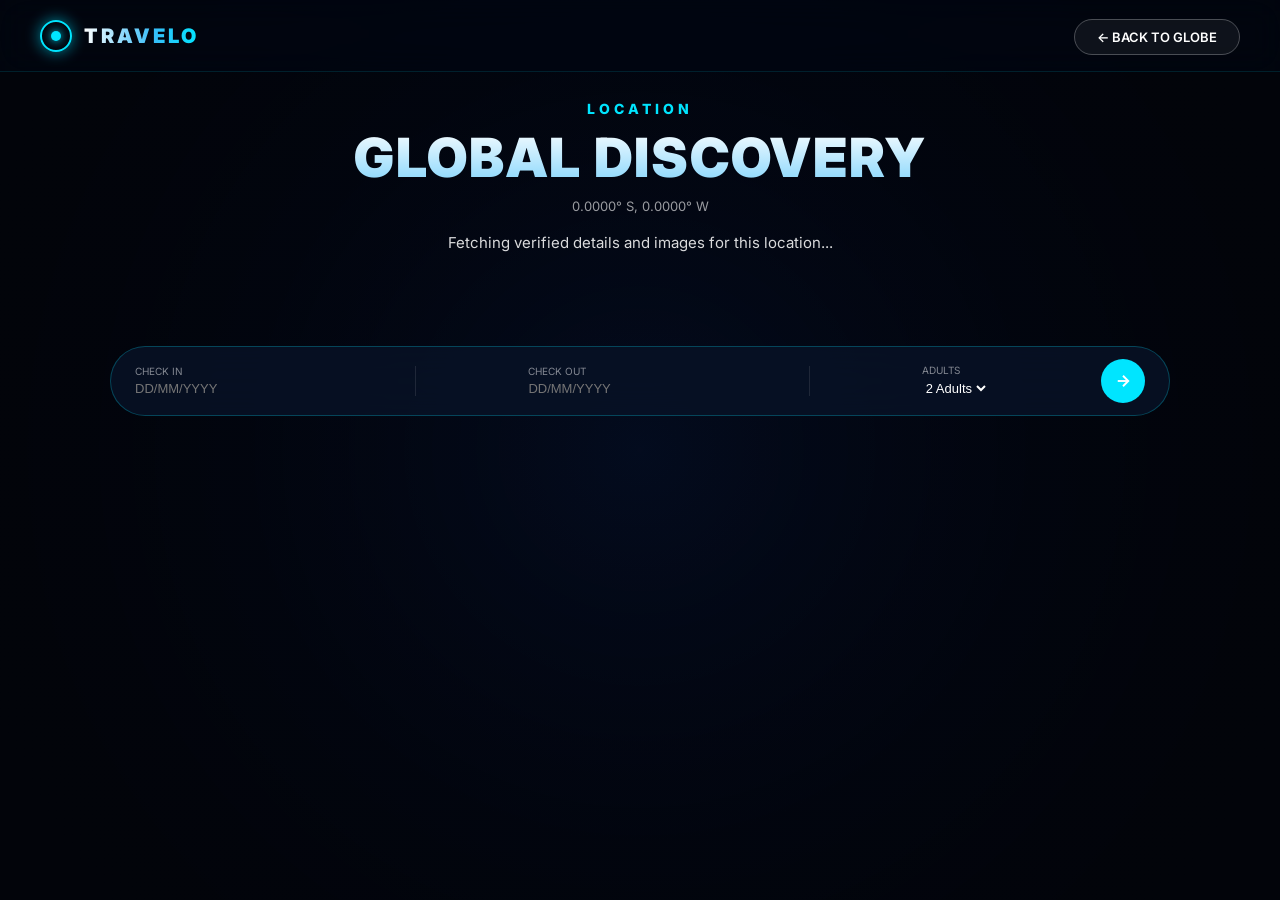
<file: destination.html>
<!doctype html>
<html lang="en">
  <head>
    <meta charset="UTF-8" />
    <meta name="viewport" content="width=device-width, initial-scale=1.0" />
    <title>Explore Location &mdash; TRAVELO</title>
    <link href="https://fonts.googleapis.com/css2?family=Inter:wght@300;400;500;600;700;800;900&display=swap" rel="stylesheet" />
    <link rel="stylesheet" href="style.css" />
  </head>
  <body class="destination-page-body">

    <div class="app-wrapper full-dest-wrapper">
      <header id="main-header">
        <a href="index.html" class="logo-link">
          <div class="logo">
            <div class="logo-icon"><div class="logo-dot"></div></div>
            <span class="logo-text">TRAVELO</span>
          </div>
        </a>
        <nav class="nav-links">
          <a href="index.html" class="btn-login">&larr; BACK TO GLOBE</a>
        </nav>
      </header>

      <div class="dest-bg" id="dest-bg"></div>
      <div class="dest-overlay"></div>

      <div class="dest-content">
        <div class="dest-info-wrap">
          <p class="dest-region" id="dest-region">LOADING REGION...</p>
          <h1 class="dest-title" id="dest-title">LOADING LOCATION...</h1>
          <p class="dest-coords" id="dest-coords">LAT 00.0000&deg;, LON 00.0000&deg;</p>
          <p class="dest-summary-text" id="dest-summary-text">Fetching verified details and images for this location...</p>
        </div>

        <!-- Dynamic Verified Photo Gallery Grid -->
        <div class="dest-verified-gallery" id="dest-verified-gallery"></div>

        <!-- Booking Bar -->
        <div class="booking-bar" id="booking-bar">
          <div class="booking-field">
            <label>Check in</label>
            <input type="text" id="checkin" placeholder="DD/MM/YYYY" onfocus="(this.type='date')" />
          </div>
          <div class="booking-divider"></div>
          <div class="booking-field">
            <label>Check out</label>
            <input type="text" id="checkout" placeholder="DD/MM/YYYY" onfocus="(this.type='date')" />
          </div>
          <div class="booking-divider"></div>
          <div class="booking-field">
            <label>Adults</label>
            <select id="adults">
              <option value="1">1 Adult</option>
              <option value="2" selected>2 Adults</option>
              <option value="3">3 Adults</option>
              <option value="4">4 Adults</option>
            </select>
          </div>
          <button class="booking-search-btn" id="dest-search-btn" aria-label="Search">
            <svg width="18" height="18" fill="none" stroke="#fff" stroke-width="2.5" viewBox="0 0 24 24">
              <line x1="5" y1="12" x2="19" y2="12"></line>
              <polyline points="12 5 19 12 12 19"></polyline>
            </svg>
          </button>
        </div>
      </div>
    </div>

    <script src="app.js"></script>
    <script>
      if (localStorage.getItem('travelo_theme') === 'light') {
        document.body.classList.add('light-theme');
      }

      // Parse URL Parameters
      const urlParams = new URLSearchParams(window.location.search);
      const locName = urlParams.get('name') || urlParams.get('id') || 'Global Discovery';
      const lat = parseFloat(urlParams.get('lat')) || 0;
      const lon = parseFloat(urlParams.get('lon')) || 0;
      const country = urlParams.get('country') || '';
      const state = urlParams.get('state') || '';

      document.getElementById('dest-title').textContent = locName.toUpperCase();
      document.getElementById('dest-region').textContent = (country || state || 'LOCATION').toUpperCase();
      document.getElementById('dest-coords').textContent = `${lat > 0 ? lat.toFixed(4) + '\u00B0 N' : Math.abs(lat).toFixed(4) + '\u00B0 S'}, ${lon > 0 ? lon.toFixed(4) + '\u00B0 E' : Math.abs(lon).toFixed(4) + '\u00B0 W'}`;

      const FAMOUS_UNRELATED = [
        "taj mahal", "eiffel tower", "colosseum", "statue of liberty", "pyramid", "machu picchu",
        "great wall", "christ the redeemer", "petra", "big ben", "burj khalifa", "mount fuji"
      ];

      // Fetch Verified Images & Info for this location dynamically
      async function loadDestinationData() {
        const query = `${locName} ${state} ${country}`.trim();
        const galleryEl = document.getElementById('dest-verified-gallery');
        const bgEl = document.getElementById('dest-bg');
        const summaryEl = document.getElementById('dest-summary-text');

        try {
          // 1. Wikipedia summary
          const wikiUrl = `https://en.wikipedia.org/api/rest_v1/page/summary/${encodeURIComponent(locName)}`;
          const wikiRes = await fetch(wikiUrl);
          let leadImage = null;
          if (wikiRes.ok) {
            const wikiData = await wikiRes.json();
            if (wikiData.extract) summaryEl.textContent = wikiData.extract;
            if (wikiData.originalimage && wikiData.originalimage.source) {
              leadImage = wikiData.originalimage.source;
            }
          }

          // 2. Wikipedia search images with strict relevance
          const wikiSearchUrl = `https://en.wikipedia.org/w/api.php?action=query&generator=search&gsrsearch=${encodeURIComponent(query)}&gsrlimit=6&prop=pageimages|extracts&piprop=original|thumbnail&pithumbsize=1200&exintro=1&explaintext=1&format=json&origin=*`;
          const wikiRes2 = await fetch(wikiSearchUrl);
          let verifiedImages = [];

          if (leadImage) verifiedImages.push(leadImage);

          if (wikiRes2.ok) {
            const wikiData2 = await wikiRes2.json();
            if (wikiData2.query && wikiData2.query.pages) {
              const pages = Object.values(wikiData2.query.pages);
              pages.forEach(p => {
                const imgObj = p.original || p.thumbnail;
                if (imgObj && imgObj.source) {
                  const title = (p.title || "").toLowerCase();
                  const locKey = locName.toLowerCase();
                  
                  // Check famous unrelated
                  let isUnrelated = false;
                  for (const landmark of FAMOUS_UNRELATED) {
                    if (title.includes(landmark) && !locKey.includes(landmark)) {
                      isUnrelated = true;
                      break;
                    }
                  }

                  if (!isUnrelated && (title.includes(locKey) || title.includes(country.toLowerCase()) || title.includes(state.toLowerCase()))) {
                    verifiedImages.push(imgObj.source);
                  }
                }
              });
            }
          }

          const unique = Array.from(new Set(verifiedImages));

          if (unique.length > 0) {
            bgEl.style.backgroundImage = `url('${unique[0]}')`;
            galleryEl.innerHTML = unique.slice(0, 4).map(imgUrl => `
              <div class="dest-thumb-box">
                <img src="${imgUrl}" alt="${locName}" onclick="document.getElementById('dest-bg').style.backgroundImage='url(${imgUrl})'" />
              </div>
            `).join('');
          } else {
            galleryEl.innerHTML = `
              <div class="no-verified-image-box" style="grid-column: 1 / -1; padding: 40px; background: rgba(8,18,38,0.85);">
                <svg width="32" height="32" fill="none" stroke="#00e5ff" stroke-width="1.8" viewBox="0 0 24 24"><rect x="3" y="3" width="18" height="18" rx="2"/><circle cx="8.5" cy="8.5" r="1.5"/><polyline points="21 15 16 10 5 21"/></svg>
                <span>No verified image available for this exact location.</span>
              </div>
            `;
          }
        } catch (err) {
          console.warn("Destination page error:", err);
        }
      }

      loadDestinationData();

      document.getElementById('dest-search-btn').addEventListener('click', () => {
        window.open(`https://www.google.com/search?q=${encodeURIComponent(locName + ' travel hotels flights')}`, '_blank');
      });
    </script>
  </body>
</html>
</file>
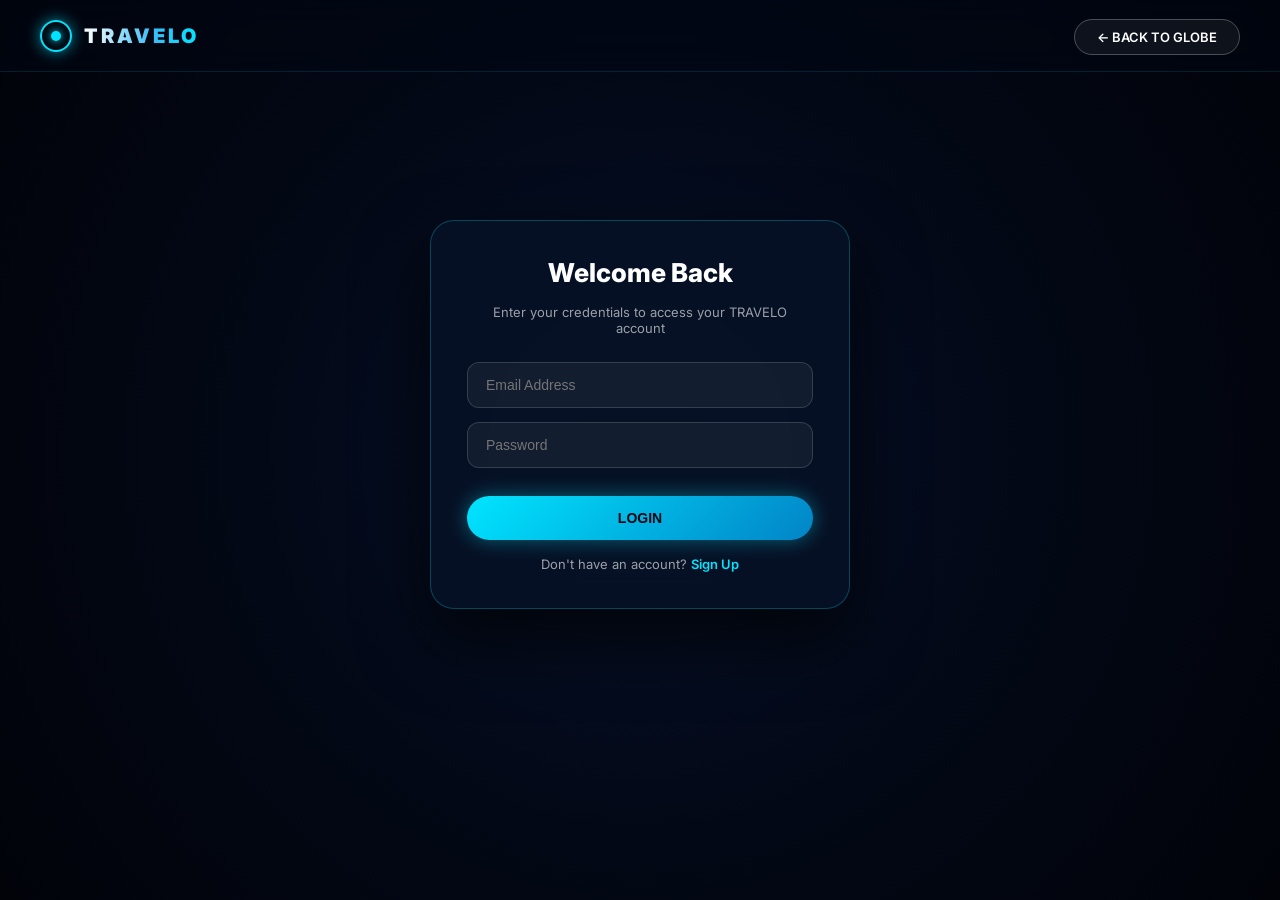
<file: login.html>
﻿<!doctype html>
<html lang="en">
  <head>
    <meta charset="UTF-8" />
    <meta name="viewport" content="width=device-width, initial-scale=1.0" />
    <title>Login &mdash; TRAVELO</title>
    <link href="https://fonts.googleapis.com/css2?family=Inter:wght@300;400;500;600;700;800;900&display=swap" rel="stylesheet" />
    <link rel="stylesheet" href="style.css" />
  </head>
  <body class="destination-page-body">
    <div class="app-wrapper full-dest-wrapper">
      <header id="main-header">
        <a href="index.html" class="logo-link">
          <div class="logo">
            <div class="logo-icon"><div class="logo-dot"></div></div>
            <span class="logo-text">TRAVELO</span>
          </div>
        </a>
        <nav class="nav-links">
          <a href="index.html" class="btn-login">&larr; BACK TO GLOBE</a>
        </nav>
      </header>

      <div class="auth-page">
        <div class="auth-box">
          <h2>Welcome Back</h2>
          <p>Enter your credentials to access your TRAVELO account</p>
          <form id="login-form">
            <input type="email" id="email" placeholder="Email Address" required />
            <input type="password" id="password" placeholder="Password" required />
            <p class="error-msg" id="error-msg"></p>
            <button type="submit" class="auth-submit">LOGIN</button>
          </form>
          <p class="auth-switch">Don't have an account? <a href="signup.html">Sign Up</a></p>
        </div>
      </div>
    </div>

    <script src="app.js"></script>
    <script>
      document.getElementById('login-form').addEventListener('submit', (e) => {
        e.preventDefault();
        const email = document.getElementById('email').value.trim();
        const pass = document.getElementById('password').value.trim();

        if (Auth.login(email, pass)) {
          window.location.href = 'index.html';
        } else {
          Auth.signup(email.split('@')[0] || 'User', email, pass);
          window.location.href = 'index.html';
        }
      });
    </script>
  </body>
</html>
</file>
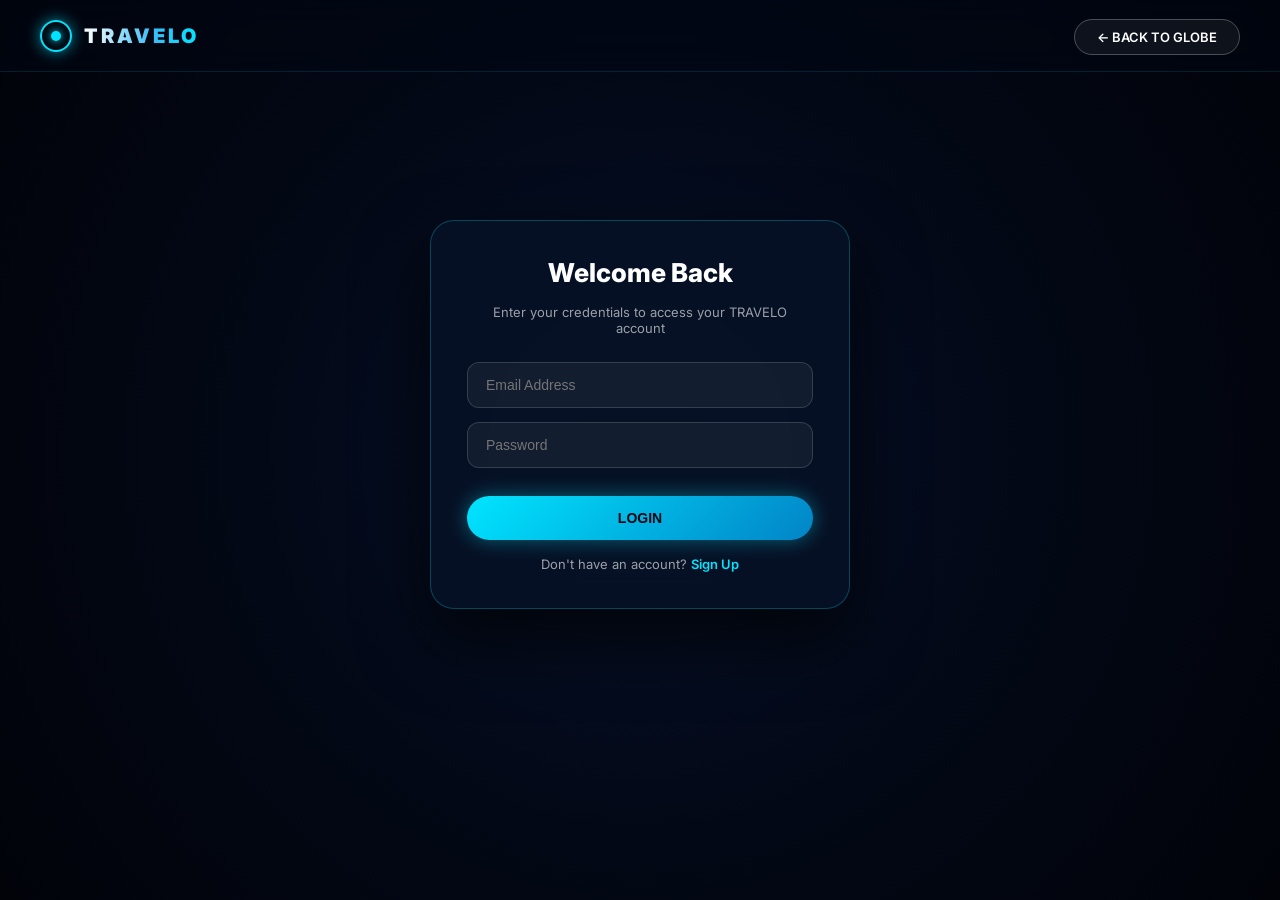
<file: profile.html>
﻿<!doctype html>
<html lang="en">
  <head>
    <meta charset="UTF-8" />
    <meta name="viewport" content="width=device-width, initial-scale=1.0" />
    <title>User Profile &mdash; TRAVELO</title>
    <link href="https://fonts.googleapis.com/css2?family=Inter:wght@300;400;500;600;700;800;900&display=swap" rel="stylesheet" />
    <link rel="stylesheet" href="style.css" />
  </head>
  <body class="destination-page-body">
    <div class="app-wrapper full-dest-wrapper">
      <header id="main-header">
        <a href="index.html" class="logo-link">
          <div class="logo">
            <div class="logo-icon"><div class="logo-dot"></div></div>
            <span class="logo-text">TRAVELO</span>
          </div>
        </a>
        <nav class="nav-links">
          <a href="index.html" class="btn-login">&larr; BACK TO GLOBE</a>
        </nav>
      </header>

      <div class="auth-page">
        <div class="auth-box">
          <div style="width:60px; height:60px; border-radius:50%; background:#00e5ff; color:#020714; font-size:24px; font-weight:800; display:flex; align-items:center; justify-content:center; margin:0 auto;" id="avatar-initials">U</div>
          <h2 id="user-name">Explorer</h2>
          <p id="user-email">user@travelo.app</p>

          <div style="display:grid; grid-template-columns:1fr 1fr; gap:12px; margin:16px 0;">
            <div style="background:rgba(255,255,255,0.05); padding:12px; border-radius:12px; border:1px solid rgba(255,255,255,0.1);">
              <span style="display:block; font-size:20px; font-weight:800; color:#00e5ff;">12</span>
              <span style="font-size:11px; color:rgba(255,255,255,0.6);">Explorations</span>
            </div>
            <div style="background:rgba(255,255,255,0.05); padding:12px; border-radius:12px; border:1px solid rgba(255,255,255,0.1);">
              <span style="display:block; font-size:20px; font-weight:800; color:#00e5ff;">5</span>
              <span style="font-size:11px; color:rgba(255,255,255,0.6);">Saved Places</span>
            </div>
          </div>

          <a href="index.html" class="auth-submit" style="display:block; text-decoration:none;">EXPLORE 3D GLOBE</a>
          <button class="btn-login" id="profile-logout-btn" style="margin-top: 10px; width:100%; cursor:pointer;">LOG OUT</button>
        </div>
      </div>
    </div>

    <script src="app.js"></script>
    <script>
      document.addEventListener('DOMContentLoaded', () => {
        const user = Auth.getUser();
        if (!user) {
          window.location.href = 'login.html';
          return;
        }

        document.getElementById('user-name').textContent = user.name || 'Global Explorer';
        document.getElementById('user-email').textContent = user.email || 'explorer@travelo.app';
        document.getElementById('avatar-initials').textContent = (user.name || 'U').charAt(0).toUpperCase();

        document.getElementById('profile-logout-btn').addEventListener('click', () => {
          Auth.logout();
        });
      });
    </script>
  </body>
</html>
</file>
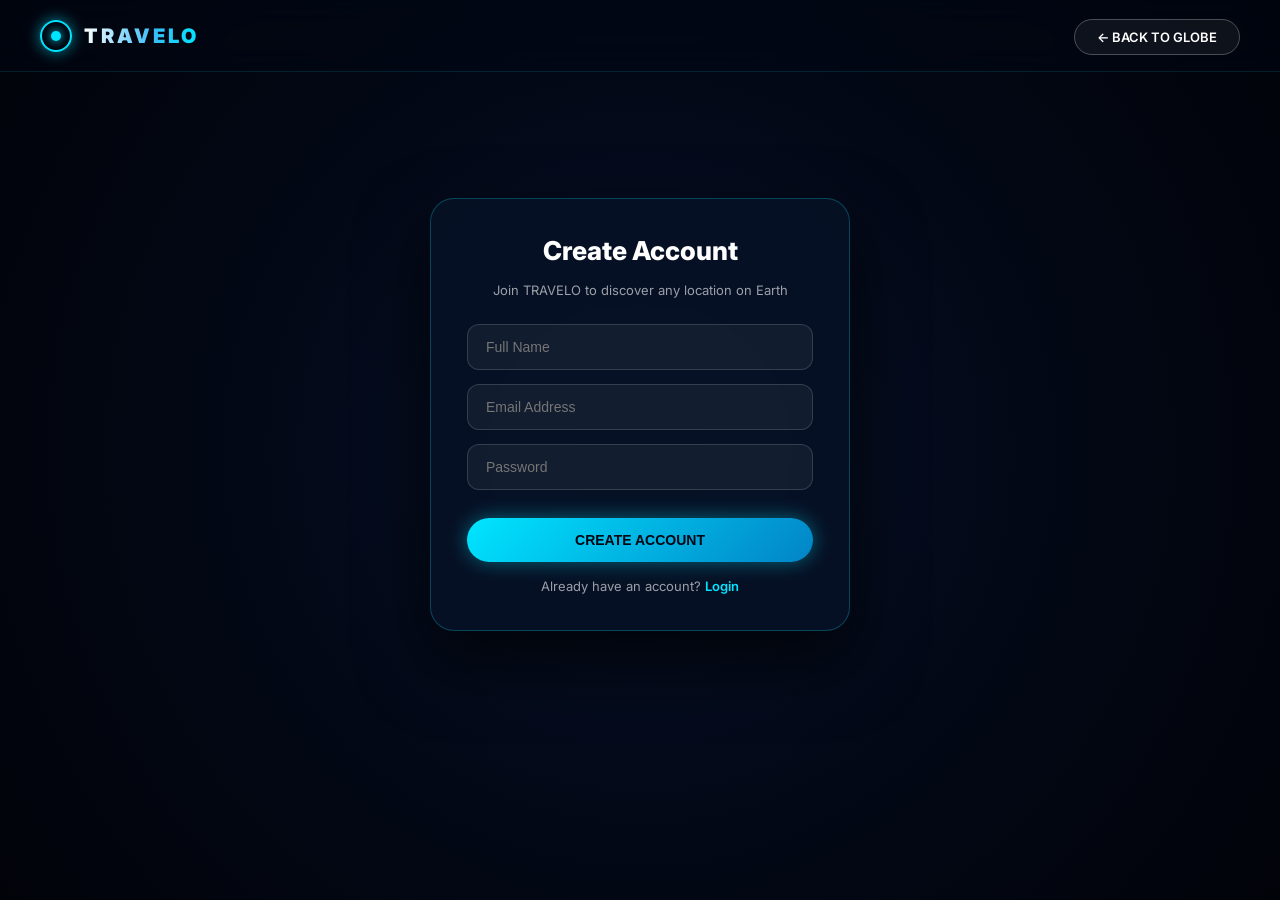
<file: signup.html>
﻿<!doctype html>
<html lang="en">
  <head>
    <meta charset="UTF-8" />
    <meta name="viewport" content="width=device-width, initial-scale=1.0" />
    <title>Sign Up &mdash; TRAVELO</title>
    <link href="https://fonts.googleapis.com/css2?family=Inter:wght@300;400;500;600;700;800;900&display=swap" rel="stylesheet" />
    <link rel="stylesheet" href="style.css" />
  </head>
  <body class="destination-page-body">
    <div class="app-wrapper full-dest-wrapper">
      <header id="main-header">
        <a href="index.html" class="logo-link">
          <div class="logo">
            <div class="logo-icon"><div class="logo-dot"></div></div>
            <span class="logo-text">TRAVELO</span>
          </div>
        </a>
        <nav class="nav-links">
          <a href="index.html" class="btn-login">&larr; BACK TO GLOBE</a>
        </nav>
      </header>

      <div class="auth-page">
        <div class="auth-box">
          <h2>Create Account</h2>
          <p>Join TRAVELO to discover any location on Earth</p>
          <form id="signup-form">
            <input type="text" id="name" placeholder="Full Name" required />
            <input type="email" id="email" placeholder="Email Address" required />
            <input type="password" id="password" placeholder="Password" required />
            <p class="error-msg" id="error-msg"></p>
            <button type="submit" class="auth-submit">CREATE ACCOUNT</button>
          </form>
          <p class="auth-switch">Already have an account? <a href="login.html">Login</a></p>
        </div>
      </div>
    </div>

    <script src="app.js"></script>
    <script>
      document.getElementById('signup-form').addEventListener('submit', (e) => {
        e.preventDefault();
        const name = document.getElementById('name').value.trim();
        const email = document.getElementById('email').value.trim();
        const pass = document.getElementById('password').value.trim();

        if (Auth.signup(name, email, pass)) {
          window.location.href = 'index.html';
        } else {
          document.getElementById('error-msg').textContent = "Account with this email already exists";
        }
      });
    </script>
  </body>
</html>
</file>
<file: style.css>
/* ============================================================
   TRAVELO — Futuristic 3D World Discovery
   Target Aesthetic: Cinematic Dark Space & Glowing Cyan Interface
   ============================================================ */

*, *::before, *::after {
  box-sizing: border-box;
  margin: 0;
  padding: 0;
  user-select: none;
}

html, body {
  width: 100%;
  height: 100%;
  overflow: hidden;
  font-family: 'Inter', system-ui, -apple-system, BlinkMacSystemFont, sans-serif;
  color: #fff;
  background: #02040a;
}

::-webkit-scrollbar {
  width: 5px;
  height: 5px;
}
::-webkit-scrollbar-track {
  background: rgba(255, 255, 255, 0.05);
}
::-webkit-scrollbar-thumb {
  background: rgba(0, 229, 255, 0.4);
  border-radius: 4px;
}
::-webkit-scrollbar-thumb:hover {
  background: rgba(0, 229, 255, 0.8);
}

/* ===== APP WRAPPER CONTAINER ===== */
.app-wrapper {
  position: relative;
  width: 100vw;
  height: 100vh;
  background: radial-gradient(circle at 50% 50%, #061129 0%, #030816 50%, #010309 100%);
  overflow: hidden;
}

/* ===== HEADER ===== */
#main-header {
  position: absolute;
  top: 0; left: 0; right: 0;
  height: 72px;
  display: flex;
  justify-content: space-between;
  align-items: center;
  padding: 0 40px;
  z-index: 200;
  background: rgba(2, 7, 20, 0.45);
  backdrop-filter: blur(16px);
  -webkit-backdrop-filter: blur(16px);
  border-bottom: 1px solid rgba(0, 229, 255, 0.12);
}

.logo-link { text-decoration: none; color: #fff; }
.logo { display: flex; align-items: center; gap: 12px; }
.logo-icon {
  position: relative;
  width: 32px; height: 32px;
  border: 2px solid #00e5ff;
  border-radius: 50%;
  display: flex; align-items: center; justify-content: center;
  box-shadow: 0 0 15px rgba(0, 229, 255, 0.6);
}
.logo-dot {
  width: 10px; height: 10px;
  background: #00e5ff;
  border-radius: 50%;
  box-shadow: 0 0 10px #00e5ff;
}
.logo-ping {
  position: absolute;
  inset: -4px;
  border: 1px solid rgba(0, 229, 255, 0.4);
  border-radius: 50%;
  animation: ping 2.5s cubic-bezier(0, 0, 0.2, 1) infinite;
}
@keyframes ping {
  75%, 100% { transform: scale(1.4); opacity: 0; }
}
.logo-text {
  font-size: 20px;
  font-weight: 900;
  letter-spacing: 3px;
  background: linear-gradient(90deg, #ffffff 0%, #38bdf8 60%, #00e5ff 100%);
  -webkit-background-clip: text;
  -webkit-text-fill-color: transparent;
}

/* Center Nav Links */
.center-nav {
  display: flex;
  align-items: center;
  gap: 32px;
}
.nav-item {
  color: rgba(255, 255, 255, 0.7);
  text-decoration: none;
  font-size: 14px;
  font-weight: 500;
  transition: all 0.25s ease;
  position: relative;
  padding: 6px 0;
}
.nav-item:hover, .nav-item.active {
  color: #00e5ff;
}
.nav-item.active::after {
  content: '';
  position: absolute;
  bottom: 0; left: 0; right: 0;
  height: 2px;
  background: #00e5ff;
  border-radius: 2px;
  box-shadow: 0 0 8px #00e5ff;
}

/* Header Right Actions */
.header-right-actions {
  display: flex;
  align-items: center;
  gap: 16px;
}
.icon-btn {
  width: 40px; height: 40px;
  border-radius: 50%;
  background: rgba(255, 255, 255, 0.06);
  border: 1px solid rgba(255, 255, 255, 0.12);
  color: rgba(255, 255, 255, 0.85);
  display: flex; align-items: center; justify-content: center;
  cursor: pointer;
  transition: all 0.25s ease;
}
.icon-btn:hover {
  background: rgba(0, 229, 255, 0.15);
  border-color: rgba(0, 229, 255, 0.4);
  color: #00e5ff;
}

.auth-buttons {
  display: flex;
  align-items: center;
  gap: 12px;
}
.btn-login {
  padding: 9px 22px;
  border-radius: 30px;
  border: 1px solid rgba(255, 255, 255, 0.25);
  color: #fff;
  text-decoration: none;
  font-size: 13px;
  font-weight: 600;
  transition: all 0.25s ease;
  background: rgba(255, 255, 255, 0.05);
}
.btn-login:hover {
  border-color: #00e5ff;
  color: #00e5ff;
  background: rgba(0, 229, 255, 0.1);
}
.btn-signup {
  padding: 9px 24px;
  border-radius: 30px;
  background: linear-gradient(135deg, #00e5ff 0%, #0284c7 100%);
  color: #020714;
  text-decoration: none;
  font-size: 13px;
  font-weight: 700;
  transition: all 0.25s ease;
  box-shadow: 0 0 20px rgba(0, 229, 255, 0.4);
}
.btn-signup:hover {
  transform: translateY(-1px);
  box-shadow: 0 0 28px rgba(0, 229, 255, 0.7);
}

.hamburger {
  display: none;
  flex-direction: column;
  gap: 5px;
  background: none;
  border: none;
  cursor: pointer;
  padding: 5px;
}
.hamburger span {
  width: 22px; height: 2px;
  background: #fff;
  border-radius: 2px;
}

/* ===== HERO OVERLAY ===== */
.hero-overlay {
  position: absolute;
  inset: 0;
  top: 72px;
  z-index: 100;
  pointer-events: none;
  display: flex;
  justify-content: space-between;
  padding: 30px 40px;
}

/* Left Hero Content */
.hero-left-content {
  width: 420px;
  max-width: 100%;
  pointer-events: auto;
  display: flex;
  flex-direction: column;
  justify-content: center;
}

.hero-subtitle {
  font-size: 13px;
  font-weight: 800;
  letter-spacing: 6px;
  color: #38bdf8;
  margin-bottom: 4px;
  text-transform: uppercase;
}

.hero-title {
  font-size: 76px;
  font-weight: 900;
  line-height: 0.95;
  letter-spacing: 2px;
  background: linear-gradient(180deg, #ffffff 0%, #cbd5e1 40%, #7dd3fc 80%, #00e5ff 100%);
  -webkit-background-clip: text;
  -webkit-text-fill-color: transparent;
  text-shadow: 0 0 40px rgba(0, 229, 255, 0.3);
  margin-bottom: 12px;
}

.hero-tagline {
  font-size: 11px;
  font-weight: 700;
  letter-spacing: 3px;
  color: rgba(255, 255, 255, 0.6);
  margin-bottom: 16px;
}

.hero-desc {
  font-size: 14px;
  line-height: 1.6;
  color: rgba(255, 255, 255, 0.7);
  margin-bottom: 24px;
  max-width: 360px;
}

/* Hero Search Bar */
.hero-search-wrapper {
  position: relative;
  width: 100%;
  margin-bottom: 28px;
}

.search-box {
  position: relative;
  display: flex;
  align-items: center;
  background: rgba(10, 22, 48, 0.7);
  backdrop-filter: blur(14px);
  -webkit-backdrop-filter: blur(14px);
  border: 1px solid rgba(0, 229, 255, 0.25);
  border-radius: 40px;
  padding: 6px 6px 6px 18px;
  box-shadow: 0 10px 30px rgba(0, 0, 0, 0.5), 0 0 20px rgba(0, 229, 255, 0.15);
  transition: all 0.3s ease;
}

.search-box:focus-within {
  border-color: #00e5ff;
  box-shadow: 0 10px 35px rgba(0, 0, 0, 0.6), 0 0 30px rgba(0, 229, 255, 0.35);
}

.search-icon {
  color: #38bdf8;
  margin-right: 10px;
  flex-shrink: 0;
}

#global-search-input {
  flex: 1;
  background: transparent;
  border: none;
  outline: none;
  color: #fff;
  font-size: 13px;
  font-family: inherit;
  width: 100%;
}
#global-search-input::placeholder {
  color: rgba(255, 255, 255, 0.45);
}

.search-clear-btn {
  display: none;
  background: none;
  border: none;
  color: rgba(255, 255, 255, 0.5);
  font-size: 18px;
  cursor: pointer;
  padding: 0 8px;
}
.search-clear-btn:hover { color: #fff; }

.search-btn {
  padding: 10px 20px;
  border-radius: 30px;
  background: linear-gradient(135deg, #00e5ff 0%, #0284c7 100%);
  border: none;
  color: #020714;
  font-size: 12px;
  font-weight: 800;
  letter-spacing: 0.5px;
  cursor: pointer;
  transition: all 0.25s ease;
  white-space: nowrap;
  box-shadow: 0 0 15px rgba(0, 229, 255, 0.4);
}
.search-btn:hover {
  box-shadow: 0 0 25px rgba(0, 229, 255, 0.7);
  transform: scale(1.02);
}

/* Autocomplete Dropdown */
.search-results-dropdown {
  position: absolute;
  top: 115%; left: 0; right: 0;
  background: rgba(8, 18, 38, 0.95);
  backdrop-filter: blur(20px);
  border: 1px solid rgba(0, 229, 255, 0.25);
  border-radius: 16px;
  overflow: hidden;
  max-height: 280px;
  overflow-y: auto;
  z-index: 300;
  display: none;
  box-shadow: 0 20px 50px rgba(0, 0, 0, 0.7);
}
.search-results-dropdown.active {
  display: block;
}
.search-result-item {
  display: flex;
  align-items: center;
  gap: 12px;
  padding: 12px 18px;
  cursor: pointer;
  border-bottom: 1px solid rgba(255, 255, 255, 0.05);
  transition: background 0.2s ease;
}
.search-result-item:hover {
  background: rgba(0, 229, 255, 0.15);
}
.search-result-icon {
  color: #00e5ff;
}
.search-result-info {
  display: flex;
  flex-direction: column;
}
.search-result-title {
  font-size: 14px;
  font-weight: 600;
  color: #fff;
}
.search-result-sub {
  font-size: 11px;
  color: rgba(255, 255, 255, 0.5);
  white-space: nowrap;
  overflow: hidden;
  text-overflow: ellipsis;
  max-width: 300px;
}

/* Popular Destinations Chips */
.popular-destinations-section {
  width: 100%;
}
.popular-label {
  font-size: 11px;
  font-weight: 700;
  letter-spacing: 2px;
  color: rgba(255, 255, 255, 0.5);
  margin-bottom: 12px;
}
.popular-chips-grid {
  display: flex;
  flex-wrap: wrap;
  gap: 8px;
  max-width: 400px;
}
.chip-btn {
  display: flex;
  align-items: center;
  gap: 8px;
  padding: 5px 12px 5px 5px;
  border-radius: 20px;
  background: rgba(255, 255, 255, 0.06);
  border: 1px solid rgba(255, 255, 255, 0.12);
  color: rgba(255, 255, 255, 0.85);
  font-size: 12px;
  font-weight: 500;
  cursor: pointer;
  transition: all 0.25s ease;
}
.chip-btn img {
  width: 22px; height: 22px;
  border-radius: 50%;
  object-fit: cover;
}
.chip-btn:hover {
  background: rgba(0, 229, 255, 0.15);
  border-color: rgba(0, 229, 255, 0.5);
  color: #00e5ff;
  transform: translateY(-1px);
}

/* ===== RIGHT SIDE FLOATING LOCATION CARD ===== */
.location-panel {
  position: absolute;
  right: 30px;
  top: 90px;
  width: 340px;
  max-width: calc(100vw - 60px);
  max-height: calc(100vh - 220px);
  overflow-y: auto;
  pointer-events: auto;
  background: rgba(8, 18, 38, 0.75);
  backdrop-filter: blur(20px);
  -webkit-backdrop-filter: blur(20px);
  border: 1px solid rgba(0, 229, 255, 0.25);
  border-radius: 24px;
  padding: 20px;
  box-shadow: 0 25px 60px rgba(0, 0, 0, 0.6), 0 0 30px rgba(0, 229, 255, 0.1);
  display: flex;
  flex-direction: column;
  gap: 16px;
  opacity: 0;
  transform: translateX(40px);
  transition: all 0.4s cubic-bezier(0.16, 1, 0.3, 1);
  z-index: 150;
}
.location-panel.visible {
  opacity: 1;
  transform: translateX(0);
}

.panel-close-btn {
  position: absolute;
  top: 14px; right: 14px;
  width: 28px; height: 28px;
  border-radius: 50%;
  background: rgba(255, 255, 255, 0.1);
  border: none;
  color: #fff;
  font-size: 18px;
  cursor: pointer;
  display: flex; align-items: center; justify-content: center;
  z-index: 10;
  transition: background 0.2s ease;
}
.panel-close-btn:hover {
  background: rgba(239, 68, 68, 0.8);
}

/* Media Section */
.featured-image-container {
  position: relative;
  width: 100%;
  height: 180px;
  border-radius: 16px;
  overflow: hidden;
  background: rgba(0, 0, 0, 0.4);
}
.featured-image-container img {
  width: 100%; height: 100%;
  object-fit: cover;
  transition: transform 0.4s ease;
}
.featured-image-container:hover img {
  transform: scale(1.04);
}

.no-verified-image-box {
  width: 100%; height: 100%;
  display: flex;
  flex-direction: column;
  align-items: center;
  justify-content: center;
  padding: 20px;
  text-align: center;
  gap: 10px;
  background: rgba(255, 255, 255, 0.03);
  color: rgba(255, 255, 255, 0.7);
  font-size: 12px;
  border: 1px dashed rgba(0, 229, 255, 0.3);
  border-radius: 16px;
}

.img-badge {
  position: absolute;
  top: 10px; left: 10px;
  background: rgba(2, 7, 20, 0.7);
  backdrop-filter: blur(8px);
  padding: 4px 10px;
  border-radius: 12px;
  font-size: 10px;
  font-weight: 700;
  color: #00e5ff;
  border: 1px solid rgba(0, 229, 255, 0.3);
}

.img-loader {
  position: absolute;
  inset: 0;
  background: rgba(8, 18, 38, 0.85);
  display: flex; align-items: center; justify-content: center;
  opacity: 0;
  pointer-events: none;
  transition: opacity 0.3s ease;
}
.img-loader.active {
  opacity: 1;
  pointer-events: auto;
}
.spinner {
  width: 30px; height: 30px;
  border: 3px solid rgba(0, 229, 255, 0.2);
  border-top-color: #00e5ff;
  border-radius: 50%;
  animation: spin 0.8s linear infinite;
}
@keyframes spin { to { transform: rotate(360deg); } }

.image-gallery-thumbs {
  display: flex;
  gap: 8px;
  margin-top: 8px;
  overflow-x: auto;
  padding-bottom: 4px;
}
.thumb-img {
  width: 54px; height: 42px;
  border-radius: 8px;
  object-fit: cover;
  cursor: pointer;
  opacity: 0.6;
  border: 1px solid transparent;
  transition: all 0.2s ease;
}
.thumb-img:hover, .thumb-img.active {
  opacity: 1;
  border-color: #00e5ff;
  box-shadow: 0 0 10px rgba(0, 229, 255, 0.4);
}

/* Card Header */
.panel-header {
  display: flex;
  flex-direction: column;
  gap: 8px;
}
.title-weather-row {
  display: flex;
  justify-content: space-between;
  align-items: flex-start;
}
.panel-title {
  font-size: 22px;
  font-weight: 800;
  color: #fff;
  line-height: 1.2;
}
.country-row {
  display: flex;
  align-items: center;
  gap: 6px;
  margin-top: 2px;
}
.flag-icon { font-size: 14px; }
.panel-region {
  font-size: 13px;
  color: rgba(255, 255, 255, 0.65);
}

.weather-badge {
  display: flex;
  align-items: center;
  gap: 6px;
  padding: 4px 10px;
  background: rgba(255, 183, 3, 0.1);
  border: 1px solid rgba(255, 183, 3, 0.25);
  border-radius: 16px;
  font-size: 11px;
  font-weight: 600;
  color: #ffb703;
  white-space: nowrap;
}

.coords-badge {
  display: flex;
  align-items: center;
  gap: 6px;
  font-size: 11px;
  color: #38bdf8;
}

/* Card Body */
.panel-body {
  display: flex;
  flex-direction: column;
  gap: 14px;
}
.panel-description {
  font-size: 12px;
  line-height: 1.55;
  color: rgba(255, 255, 255, 0.75);
  display: -webkit-box;
  -webkit-line-clamp: 3;
  -webkit-box-orient: vertical;
  overflow: hidden;
}

.location-stats-row {
  display: grid;
  grid-template-columns: repeat(3, 1fr);
  gap: 8px;
  padding-top: 10px;
  border-top: 1px solid rgba(255, 255, 255, 0.08);
}
.stat-item {
  display: flex;
  align-items: center;
  gap: 6px;
  color: rgba(255, 255, 255, 0.6);
}
.stat-item svg { color: #00e5ff; flex-shrink: 0; }
.stat-label { display: block; font-size: 9px; color: rgba(255, 255, 255, 0.45); text-transform: uppercase; }
.stat-val { font-size: 11px; font-weight: 600; color: #fff; white-space: nowrap; }

.btn-primary {
  width: 100%;
  padding: 12px;
  border-radius: 30px;
  background: linear-gradient(135deg, #00e5ff 0%, #0284c7 100%);
  border: none;
  color: #020714;
  font-weight: 800;
  font-size: 13px;
  cursor: pointer;
  transition: all 0.25s ease;
  box-shadow: 0 0 20px rgba(0, 229, 255, 0.4);
}
.btn-primary:hover {
  box-shadow: 0 0 30px rgba(0, 229, 255, 0.7);
  transform: translateY(-1px);
}

/* ===== 3D GLOBE CANVAS ===== */
#webgl-container {
  position: absolute;
  inset: 0;
  z-index: 1;
  cursor: grab;
}
#webgl-container:active {
  cursor: grabbing;
}

/* 3D Globe Location Markers */
#globe-markers-container {
  position: absolute;
  inset: 0;
  z-index: 50;
  pointer-events: none;
}

.globe-marker {
  position: absolute;
  pointer-events: auto;
  display: flex;
  align-items: center;
  gap: 8px;
  background: rgba(8, 18, 38, 0.85);
  backdrop-filter: blur(10px);
  border: 1px solid rgba(0, 229, 255, 0.4);
  padding: 4px 12px 4px 4px;
  border-radius: 20px;
  transform: translate(-50%, -100%);
  cursor: pointer;
  transition: all 0.25s ease;
  box-shadow: 0 5px 15px rgba(0, 0, 0, 0.5), 0 0 15px rgba(0, 229, 255, 0.2);
}
.globe-marker:hover {
  transform: translate(-50%, -108%) scale(1.08);
  border-color: #00e5ff;
  box-shadow: 0 8px 25px rgba(0, 0, 0, 0.6), 0 0 25px rgba(0, 229, 255, 0.6);
  z-index: 60;
}
.globe-marker img {
  width: 24px; height: 24px;
  border-radius: 50%;
  object-fit: cover;
}
.globe-marker-info {
  display: flex;
  flex-direction: column;
}
.globe-marker-title {
  font-size: 11px;
  font-weight: 700;
  color: #fff;
  line-height: 1;
}
.globe-marker-sub {
  font-size: 9px;
  color: rgba(0, 229, 255, 0.9);
}

.globe-marker-dot {
  position: absolute;
  bottom: -14px;
  left: 50%;
  transform: translateX(-50%);
  width: 8px; height: 8px;
  background: #00e5ff;
  border-radius: 50%;
  box-shadow: 0 0 10px #00e5ff;
}

/* Hover Tooltip */
.globe-tooltip {
  position: absolute;
  z-index: 180;
  pointer-events: none;
  background: rgba(2, 7, 20, 0.85);
  backdrop-filter: blur(8px);
  border: 1px solid rgba(0, 229, 255, 0.3);
  padding: 6px 12px;
  border-radius: 12px;
  font-size: 11px;
  color: #fff;
  opacity: 0;
  transform: translate(-50%, -120%);
  transition: opacity 0.2s ease;
}
.globe-tooltip.visible {
  opacity: 1;
}

/* ===== BOTTOM DESTINATION CARDS GRID ===== */
.bottom-destinations-bar {
  position: absolute;
  bottom: 20px;
  left: 40px;
  right: 40px;
  z-index: 120;
  pointer-events: auto;
}
.dest-cards-scroll {
  display: flex;
  gap: 16px;
  overflow-x: auto;
  padding-bottom: 8px;
}

.dest-card {
  flex: 0 0 200px;
  height: 90px;
  position: relative;
  border-radius: 16px;
  overflow: hidden;
  cursor: pointer;
  border: 1px solid rgba(255, 255, 255, 0.12);
  transition: all 0.3s ease;
  background: rgba(8, 18, 38, 0.6);
  backdrop-filter: blur(12px);
}
.dest-card img {
  width: 100%; height: 100%;
  object-fit: cover;
  opacity: 0.6;
  transition: transform 0.4s ease, opacity 0.4s ease;
}
.dest-card:hover {
  transform: translateY(-4px);
  border-color: #00e5ff;
  box-shadow: 0 10px 25px rgba(0, 0, 0, 0.6), 0 0 20px rgba(0, 229, 255, 0.3);
}
.dest-card:hover img {
  transform: scale(1.08);
  opacity: 0.8;
}

.dest-card-info {
  position: absolute;
  bottom: 10px; left: 12px; right: 40px;
  z-index: 2;
}
.dest-card-info h3 {
  font-size: 14px;
  font-weight: 800;
  color: #fff;
  margin-bottom: 2px;
}
.dest-card-info p {
  font-size: 10px;
  color: rgba(255, 255, 255, 0.7);
  white-space: nowrap;
  overflow: hidden;
  text-overflow: ellipsis;
}

.dest-card-arrow {
  position: absolute;
  bottom: 10px; right: 10px;
  width: 24px; height: 24px;
  border-radius: 50%;
  background: rgba(0, 229, 255, 0.2);
  border: 1px solid rgba(0, 229, 255, 0.5);
  color: #00e5ff;
  display: flex; align-items: center; justify-content: center;
  font-size: 12px;
  cursor: pointer;
}

.view-all-card {
  display: flex;
  flex-direction: column;
  align-items: center;
  justify-content: center;
  gap: 8px;
  background: rgba(0, 229, 255, 0.08);
  border: 1px dashed rgba(0, 229, 255, 0.4);
  color: #00e5ff;
}
.view-all-circle {
  width: 32px; height: 32px;
  border-radius: 50%;
  background: rgba(0, 229, 255, 0.2);
  display: flex; align-items: center; justify-content: center;
  font-size: 16px;
}
.view-all-card span {
  font-size: 11px;
  font-weight: 700;
}

/* ===== AUTH PAGES & MODALS ===== */
.auth-page {
  display: flex;
  align-items: center;
  justify-content: center;
  min-height: calc(100vh - 72px);
  padding: 40px 20px;
}

.auth-box {
  width: 100%;
  max-width: 420px;
  background: rgba(8, 18, 38, 0.85);
  backdrop-filter: blur(20px);
  border: 1px solid rgba(0, 229, 255, 0.25);
  border-radius: 24px;
  padding: 36px;
  box-shadow: 0 30px 70px rgba(0, 0, 0, 0.7);
  display: flex;
  flex-direction: column;
  gap: 16px;
  text-align: center;
}

.auth-box h2 {
  font-size: 26px;
  font-weight: 800;
  color: #fff;
}
.auth-box p {
  font-size: 13px;
  color: rgba(255, 255, 255, 0.6);
}

.auth-box form {
  display: flex;
  flex-direction: column;
  gap: 14px;
  margin-top: 10px;
}

.auth-box input {
  width: 100%;
  padding: 14px 18px;
  border-radius: 12px;
  background: rgba(255, 255, 255, 0.05);
  border: 1px solid rgba(255, 255, 255, 0.15);
  color: #fff;
  font-size: 14px;
  outline: none;
}
.auth-box input:focus {
  border-color: #00e5ff;
}

.auth-submit {
  width: 100%;
  padding: 14px;
  border-radius: 30px;
  background: linear-gradient(135deg, #00e5ff 0%, #0284c7 100%);
  border: none;
  color: #020714;
  font-weight: 800;
  font-size: 14px;
  cursor: pointer;
  box-shadow: 0 0 20px rgba(0, 229, 255, 0.4);
}

.auth-switch {
  font-size: 12px;
  color: rgba(255, 255, 255, 0.5);
}
.auth-switch a {
  color: #00e5ff;
  text-decoration: none;
  font-weight: 600;
}

.error-msg {
  color: #ef4444;
  font-size: 12px;
}

/* ===== DESTINATION FULL PAGE BODY ===== */
.destination-page-body {
  background: #02040a;
}
.full-dest-wrapper {
  position: relative;
  min-height: 100vh;
  overflow-y: auto;
}

.dest-bg {
  position: fixed;
  inset: 0;
  background-size: cover;
  background-position: center;
  filter: brightness(0.4) blur(4px);
  transform: scale(1.05);
  transition: background-image 0.5s ease;
}
.dest-overlay {
  position: fixed;
  inset: 0;
  background: radial-gradient(circle at 50% 50%, rgba(2, 7, 20, 0.5) 0%, #02040a 90%);
}

.dest-content {
  position: relative;
  z-index: 10;
  max-width: 1100px;
  margin: 100px auto 40px;
  padding: 0 20px;
  display: flex;
  flex-direction: column;
  gap: 30px;
}

.dest-info-wrap {
  text-align: center;
}
.dest-region {
  font-size: 14px;
  font-weight: 800;
  letter-spacing: 4px;
  color: #00e5ff;
}
.dest-title {
  font-size: 54px;
  font-weight: 900;
  letter-spacing: 2px;
  margin: 8px 0;
  background: linear-gradient(180deg, #ffffff 0%, #7dd3fc 100%);
  -webkit-background-clip: text;
  -webkit-text-fill-color: transparent;
}
.dest-coords {
  font-size: 13px;
  color: rgba(255, 255, 255, 0.6);
}
.dest-summary-text {
  max-width: 700px;
  margin: 16px auto 0;
  font-size: 15px;
  line-height: 1.7;
  color: rgba(255, 255, 255, 0.85);
}

.dest-verified-gallery {
  display: grid;
  grid-template-columns: repeat(auto-fit, minmax(220px, 1fr));
  gap: 16px;
  margin-top: 10px;
}
.dest-thumb-box {
  height: 160px;
  border-radius: 16px;
  overflow: hidden;
  border: 1px solid rgba(0, 229, 255, 0.3);
  cursor: pointer;
}
.dest-thumb-box img {
  width: 100%; height: 100%;
  object-fit: cover;
  transition: transform 0.4s ease;
}
.dest-thumb-box:hover img {
  transform: scale(1.08);
}

.booking-bar {
  display: flex;
  align-items: center;
  justify-content: space-between;
  background: rgba(8, 18, 38, 0.85);
  backdrop-filter: blur(20px);
  border: 1px solid rgba(0, 229, 255, 0.25);
  border-radius: 40px;
  padding: 12px 24px;
  margin-top: 20px;
}
.booking-field {
  display: flex;
  flex-direction: column;
  gap: 4px;
}
.booking-field label {
  font-size: 10px;
  color: rgba(255, 255, 255, 0.5);
  text-transform: uppercase;
}
.booking-field input, .booking-field select {
  background: transparent;
  border: none;
  outline: none;
  color: #fff;
  font-size: 13px;
}
.booking-divider {
  width: 1px; height: 30px;
  background: rgba(255, 255, 255, 0.1);
}
.booking-search-btn {
  width: 44px; height: 44px;
  border-radius: 50%;
  background: #00e5ff;
  border: none;
  cursor: pointer;
  display: flex; align-items: center; justify-content: center;
}

/* ===== RESPONSIVE MEDIA QUERIES ===== */
@media (max-width: 1024px) {
  .center-nav { display: none; }
  .hamburger { display: flex; }
  .hero-left-content { width: 340px; }
  .hero-title { font-size: 60px; }
  .location-panel { width: 320px; right: 15px; }
}

@media (max-width: 768px) {
  .hero-overlay {
    flex-direction: column;
    padding: 20px;
    top: 72px;
    bottom: 120px;
    overflow-y: auto;
  }
  .hero-left-content {
    width: 100%;
    margin-bottom: 20px;
  }
  .hero-title { font-size: 48px; }
  .popular-chips-grid { max-width: 100%; }
  
  .location-panel {
    position: relative;
    right: 0; top: 0;
    width: 100%;
    max-height: none;
  }

  .bottom-destinations-bar {
    left: 20px; right: 20px; bottom: 10px;
  }
  .dest-card { flex: 0 0 160px; height: 75px; }
}

/* ===== LIGHT THEME OVERRIDES ===== */
body.light-theme {
  background: #f0f4f8;
  color: #0f172a;
}
body.light-theme .app-wrapper {
  background: radial-gradient(circle at 50% 50%, #f8fafc 0%, #e2e8f0 50%, #cbd5e1 100%);
}
body.light-theme #main-header {
  background: rgba(255, 255, 255, 0.9);
  border-bottom: 1px solid rgba(2, 132, 199, 0.2);
}
body.light-theme .nav-item {
  color: #334155;
  font-weight: 600;
}
body.light-theme .nav-item:hover, body.light-theme .nav-item.active {
  color: #0284c7;
}
body.light-theme .logo-text {
  background: linear-gradient(90deg, #0f172a 0%, #0284c7 100%);
  -webkit-background-clip: text;
  -webkit-text-fill-color: transparent;
}
body.light-theme .hero-title {
  background: linear-gradient(135deg, #0f172a 0%, #0284c7 50%, #00b4d8 100%);
  -webkit-background-clip: text;
  -webkit-text-fill-color: transparent;
}
body.light-theme .hero-desc, body.light-theme .hero-subtitle, body.light-theme .popular-label {
  color: #334155;
  font-weight: 600;
}
body.light-theme .search-box {
  background: rgba(255, 255, 255, 0.95);
  border-color: rgba(2, 132, 199, 0.3);
  color: #0f172a;
  box-shadow: 0 10px 30px rgba(0, 50, 100, 0.12);
}
body.light-theme #global-search-input {
  color: #0f172a;
  font-weight: 500;
}
body.light-theme #global-search-input::placeholder {
  color: #64748b;
}
body.light-theme .search-icon {
  stroke: #0284c7;
}
body.light-theme .search-clear-btn {
  color: #64748b;
}

/* Location Panel Light Mode */
body.light-theme .location-panel {
  background: rgba(255, 255, 255, 0.92);
  border-color: rgba(2, 132, 199, 0.3);
  color: #0f172a;
  box-shadow: 0 20px 50px rgba(0, 50, 100, 0.15);
}
body.light-theme .panel-title {
  color: #0f172a;
}
body.light-theme .panel-region {
  color: #334155;
  font-weight: 600;
}
body.light-theme .panel-coords, body.light-theme #panel-latlon {
  color: #0284c7;
  font-weight: 600;
}
body.light-theme .panel-description, body.light-theme #panel-description {
  color: #334155;
}
body.light-theme .stat-label {
  color: #64748b;
}
body.light-theme .stat-val {
  color: #0f172a;
  font-weight: 700;
}
body.light-theme .panel-close-btn {
  color: #0f172a;
  background: rgba(0, 0, 0, 0.06);
}
body.light-theme .weather-badge {
  background: rgba(2, 132, 199, 0.12);
  color: #0284c7;
  border-color: rgba(2, 132, 199, 0.3);
}
body.light-theme .coords-badge {
  background: rgba(2, 132, 199, 0.1);
  color: #0284c7;
}

/* Chips & Cards Light Mode */
body.light-theme .chip-btn {
  background: rgba(255, 255, 255, 0.92);
  border-color: rgba(2, 132, 199, 0.25);
  color: #0f172a;
  box-shadow: 0 4px 12px rgba(0, 0, 0, 0.06);
}
body.light-theme .chip-btn span {
  color: #0f172a;
  font-weight: 600;
}
body.light-theme .chip-btn:hover {
  background: rgba(2, 132, 199, 0.15);
  border-color: #0284c7;
}
body.light-theme .dest-card {
  background: rgba(255, 255, 255, 0.92);
  border-color: rgba(2, 132, 199, 0.25);
  box-shadow: 0 8px 24px rgba(0, 50, 100, 0.1);
}
body.light-theme .dest-card-info h3 {
  color: #0f172a;
  font-weight: 700;
}
body.light-theme .dest-card-info p {
  color: #475569;
  font-weight: 500;
}
body.light-theme .dest-card-arrow {
  background: rgba(2, 132, 199, 0.12);
  color: #0284c7;
}
body.light-theme .view-all-card {
  background: rgba(255, 255, 255, 0.96);
  border-color: #0284c7;
}
body.light-theme .view-all-card span {
  color: #0f172a;
  font-weight: 700;
}
body.light-theme .view-all-circle {
  background: #0284c7;
  color: #fff;
}

/* Tooltips, Search Results & Globe Markers Light Mode */
body.light-theme .globe-tooltip {
  background: rgba(255, 255, 255, 0.95);
  color: #0f172a;
  border-color: rgba(2, 132, 199, 0.3);
  box-shadow: 0 10px 25px rgba(0, 0, 0, 0.12);
}
body.light-theme .globe-marker-info {
  background: rgba(255, 255, 255, 0.95);
  border-color: rgba(2, 132, 199, 0.3);
  box-shadow: 0 6px 18px rgba(0, 0, 0, 0.12);
}
body.light-theme .globe-marker-title {
  color: #0f172a;
  font-weight: 700;
}
body.light-theme .globe-marker-sub {
  color: #475569;
}
body.light-theme .search-results-dropdown {
  background: rgba(255, 255, 255, 0.96);
  border-color: rgba(2, 132, 199, 0.3);
  box-shadow: 0 12px 36px rgba(0, 0, 0, 0.15);
}
body.light-theme .search-result-item {
  border-bottom-color: rgba(0, 0, 0, 0.06);
}
body.light-theme .search-result-item:hover {
  background: rgba(2, 132, 199, 0.1);
}
body.light-theme .search-result-title {
  color: #0f172a;
  font-weight: 700;
}
body.light-theme .search-result-sub {
  color: #475569;
}

/* Header & Modals Light Mode */
body.light-theme .icon-btn {
  background: rgba(0, 0, 0, 0.05);
  border-color: rgba(0, 0, 0, 0.12);
  color: #0f172a;
}
body.light-theme .btn-login {
  color: #0f172a;
  border-color: rgba(0, 0, 0, 0.2);
  background: rgba(0, 0, 0, 0.04);
}
body.light-theme .travelo-modal-card {
  background: rgba(255, 255, 255, 0.96);
  border-color: rgba(2, 132, 199, 0.3);
  color: #0f172a;
  box-shadow: 0 25px 70px rgba(0, 50, 100, 0.2);
}
body.light-theme .travelo-modal-title {
  background: linear-gradient(90deg, #0f172a 0%, #0284c7 100%);
  -webkit-background-clip: text;
  -webkit-text-fill-color: transparent;
}
body.light-theme .travelo-modal-body {
  color: #334155;
}
body.light-theme .travelo-modal-close {
  color: #0f172a;
}

/* ===== SEARCH PULSE HIGHLIGHT ===== */
@keyframes searchPulse {
  0% { box-shadow: 0 0 0 0 rgba(0, 229, 255, 0.8); transform: scale(1); }
  50% { box-shadow: 0 0 30px 10px rgba(0, 229, 255, 0.6); transform: scale(1.02); }
  100% { box-shadow: 0 0 0 0 rgba(0, 229, 255, 0); transform: scale(1); }
}
.search-pulse {
  animation: searchPulse 1.2s ease-in-out infinite;
}

/* ===== INTERACTIVE MODAL DIALOG ===== */
.travelo-modal-backdrop {
  position: fixed;
  inset: 0;
  z-index: 1000;
  background: rgba(2, 7, 20, 0.8);
  backdrop-filter: blur(12px);
  -webkit-backdrop-filter: blur(12px);
  display: flex;
  align-items: center;
  justify-content: center;
  opacity: 0;
  pointer-events: none;
  transition: opacity 0.3s ease;
}
.travelo-modal-backdrop.active {
  opacity: 1;
  pointer-events: auto;
}
.travelo-modal-card {
  width: 90%;
  max-width: 520px;
  background: rgba(8, 18, 38, 0.92);
  border: 1px solid rgba(0, 229, 255, 0.3);
  border-radius: 20px;
  padding: 32px;
  color: #fff;
  box-shadow: 0 20px 60px rgba(0, 229, 255, 0.2);
  transform: translateY(20px) scale(0.95);
  transition: transform 0.3s cubic-bezier(0.16, 1, 0.3, 1);
  position: relative;
}
.travelo-modal-backdrop.active .travelo-modal-card {
  transform: translateY(0) scale(1);
}
.travelo-modal-close {
  position: absolute;
  top: 16px; right: 20px;
  background: none;
  border: none;
  color: rgba(255, 255, 255, 0.6);
  font-size: 24px;
  cursor: pointer;
  transition: color 0.2s;
}
.travelo-modal-close:hover { color: #00e5ff; }
.travelo-modal-title {
  font-size: 24px;
  font-weight: 800;
  margin-bottom: 12px;
  background: linear-gradient(90deg, #fff, #00e5ff);
  -webkit-background-clip: text;
  -webkit-text-fill-color: transparent;
}
.travelo-modal-body {
  font-size: 14px;
  line-height: 1.6;
  color: rgba(255, 255, 255, 0.8);
  margin-bottom: 24px;
}
.travelo-modal-btn {
  padding: 12px 28px;
  background: linear-gradient(135deg, #00e5ff 0%, #0284c7 100%);
  border: none;
  border-radius: 30px;
  color: #020714;
  font-weight: 700;
  cursor: pointer;
  box-shadow: 0 0 20px rgba(0, 229, 255, 0.4);
  transition: transform 0.2s ease;
}
.travelo-modal-btn:hover { transform: translateY(-2px); }
</file>
